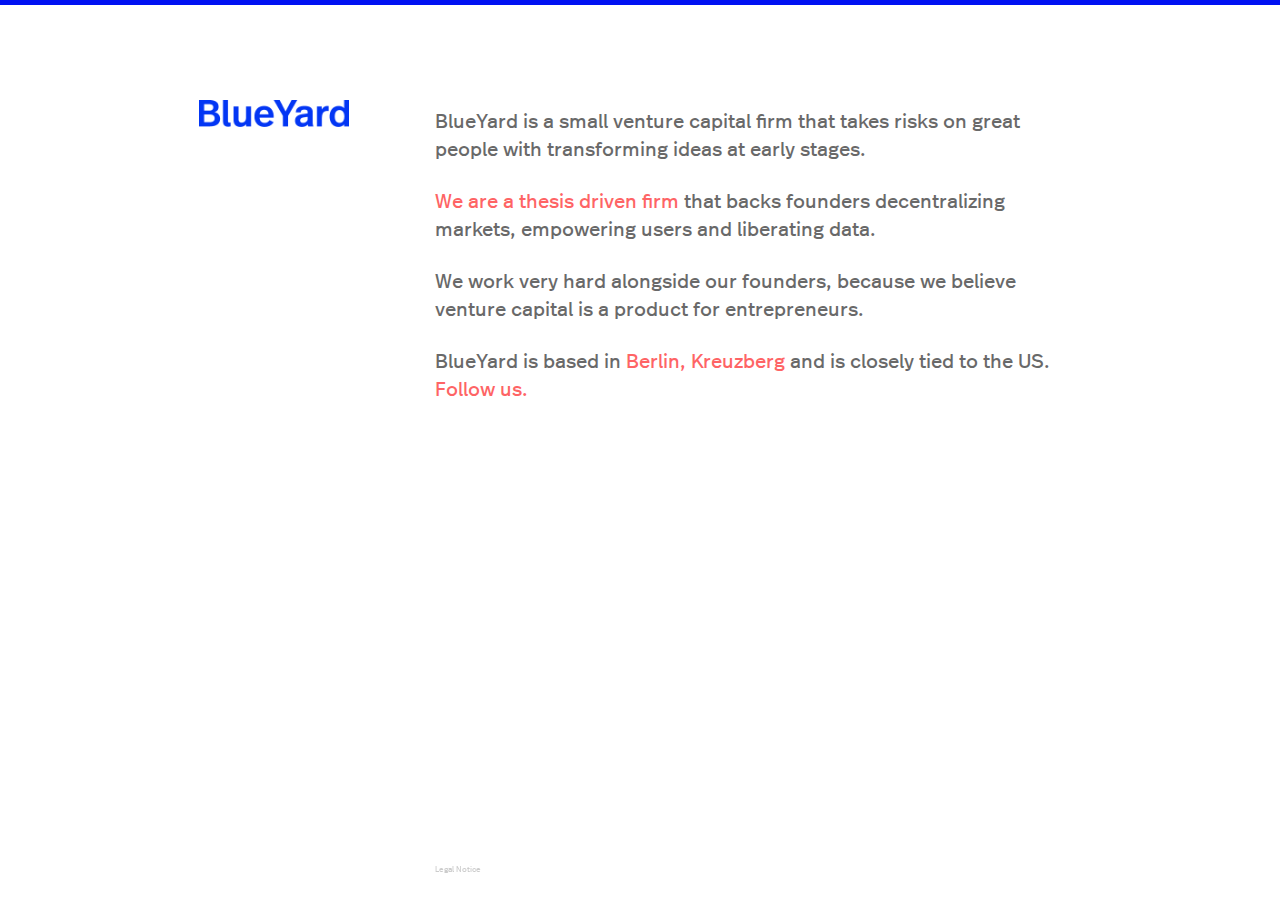
<file: index.html>
<!doctype html>
<html lang="en">
<head>
	<meta charset="utf-8">
	<meta name="viewport" content="width=device-width, initial-scale=1">
	
	<meta name="description" content="BlueYard Capital is a venture firm based in Berlin, investing a $120m early stage fund. We back founders that decentralize markets, empower users and liberate data." />
	<meta name="keywords" content="investor, entrepreneur, startup, europe, berlin, venture, capital, vc, capital, venturecapital, startups" />
	<meta name="author" content="BlueYard Capital" />
	
	<meta property="og:title" content="BlueYard Capital" />
	<meta property="og:type" content="website" />
	<meta property="og:image" content="images/blueyard-logo.gif" />
	<meta property="og:url" content="http://blueyard.com" />
	<meta property="og:description" content="BlueYard Capital is a venture firm based in Berlin, investing a $120m early stage fund. We back founders that decentralize markets, empower users and liberate data." />
	
	<link rel="stylesheet" href="css/toast.css">
	<link rel="stylesheet" href="css/style.css">
	<link rel="shortcut icon" href="favicon.ico" >
	
	<title>BlueYard</title>
</head>
<body>
	<div class="blue-stripe">&nbsp;</div>
	<div class="wrap">
	  	<div class="grids">
	  		<div class="grid-3" style="margin-bottom: .5em;">
	  			<img src="images/blueyard-logo.gif" class="logo" alt="BlueYard logo" />
	  		</div>
			<div class="grid-9" style="padding-top: 8px;">
				<p>BlueYard is a small venture capital firm that takes risks on great people with transforming ideas at early stages.</p>
				<p><a href="https://medium.com/@BlueYard/blueyard-thesis-cac357725ee6#.84cz6g1o0" class="red">We are a thesis driven firm</a> that backs founders decentralizing markets, empowering users and liberating data.</p>
				<p>We work very hard alongside our founders, because we believe venture capital is a product for entrepreneurs.</p>
				<p>BlueYard is based in <a href="https://goo.gl/maps/v8biz7i3VSo" class="red">Berlin, Kreuzberg</a> and is closely tied to the US. <a href="https://twitter.com/blueyard" class="red">Follow us.</a> </p>
			</div>
		</div>
	</div>
	<!-- Footer -->
	<div class="footer">
		<div class="wrap">
		  	<div class="grids impressum">
				<div class="grid-3">&nbsp;</div>
				<div class="grid-9">
					<span class=""><a href="impressum.html" class="blue">Legal Notice</a></span>
				</div>
			</div>
		</div>
		
	</div>
	<!-- /Footer -->
</body>
</html>
</file>
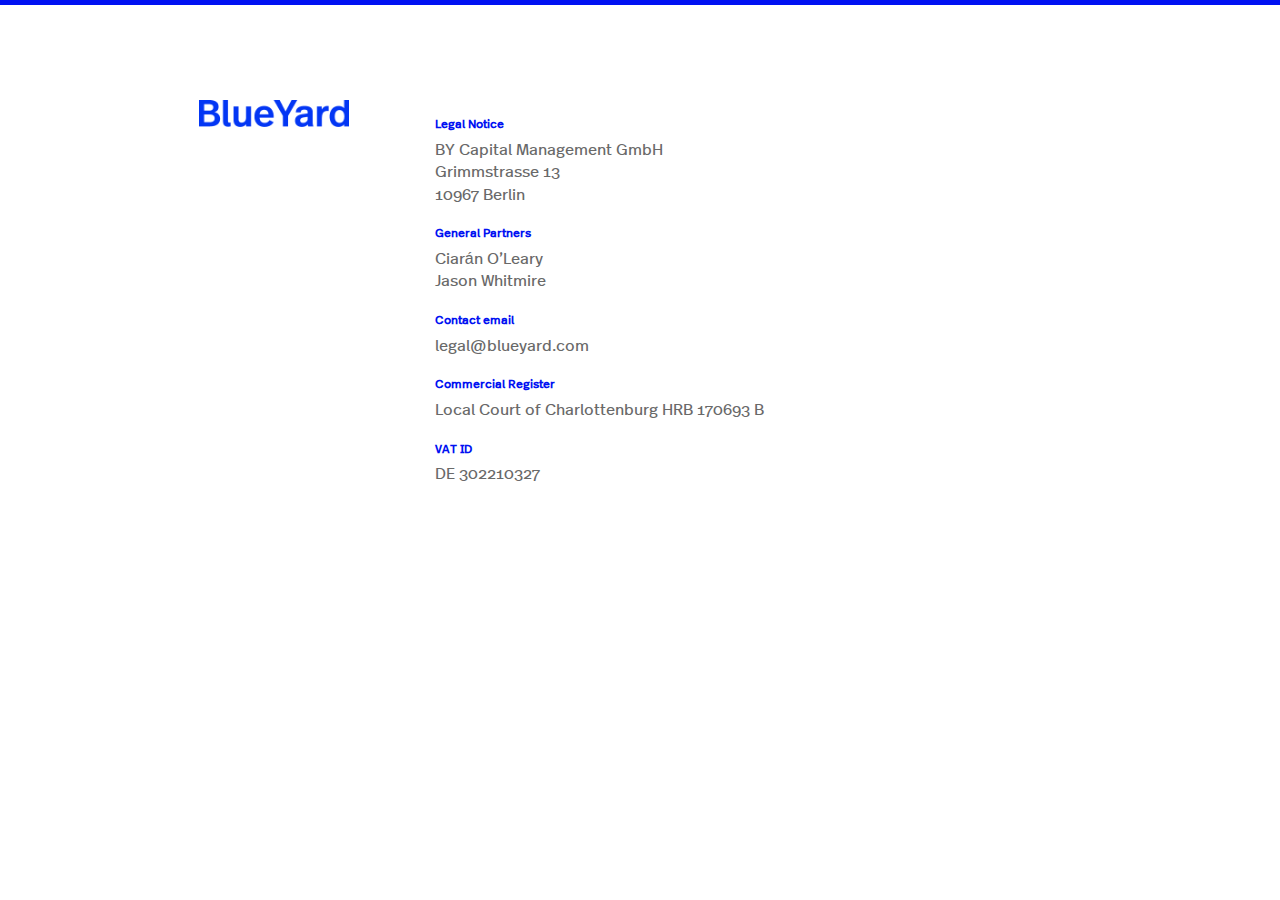
<file: impressum.html>
<!doctype html>
<html lang="en">
<head>
	<meta charset="utf-8">
	<meta name="viewport" content="width=device-width, initial-scale=1">

	<meta name="description" content="BlueYard Capital is a new venture firm based in Berlin, investing a $120m early stage fund across Europe. We back founders that decentralize markets, empower users and liberate data." />
	<meta name="keywords" content="investor, entrepreneur, startup, europe, berlin, venture, capital, vc, capital, venturecapital, startups" />
	<meta name="author" content="BlueYard Capital" />
	
	<meta property="og:title" content="BlueYard Capital" />
	<meta property="og:type" content="website" />
	<meta property="og:image" content="images/blueyard-logo.gif" />
	<meta property="og:url" content="http://blueyard.com" />
	<meta property="og:description" content="BlueYard Capital is a new venture firm based in Berlin, investing a $120m early stage fund across Europe. We back founders that decentralize markets, empower users and liberate data." />
	
	
	<link rel="stylesheet" href="css/toast.css">
	<link rel="stylesheet" href="css/style.css">
	<link rel="shortcut icon" href="favicon.ico" >
	
	<title>BlueYard</title>
</head>
<body>
	<div class="blue-stripe">&nbsp;</div>
	<div class="wrap">
	  	<div class="grids">
	  		<div class="grid-3" style="margin-bottom: .5em;">
	  			<img src="images/blueyard-logo.gif" class="logo" alt="BlueYard logo" />
	  		</div>
			<div class="grid-9 impressum" style="padding-top: 16px;">
				<h4>Legal Notice</h4>
				<p>BY Capital Management GmbH<br />
				Grimmstrasse 13<br />
				10967 Berlin
				</p>
				<h4>General Partners</h4>
				<p>Ciarán O’Leary<br />
				Jason Whitmire</p>
				<h4>Contact email</h4>
				<p>legal@blueyard.com
				</p>
				<h4>Commercial Register</h4>
				<p>Local Court of Charlottenburg HRB 170693 B
				</p>
				<h4>VAT ID</h4>
				<p>DE 302210327
			</div>
		</div>
	</div>
</body>
</html>
</file>
<file: css/style.css>
@font-face {
  font-family: 'RealTextWeb';
  src: url('RealTextWeb.woff') format('woff');
}

body {
	font-family: "RealTextWeb", 'Helvetica Neue', Helvetica, Arial, sans-serif;
	-webkit-font-smoothing: antialiased;
	/* setup OpenType features */
	font-feature-settings: "kern" 1, "liga" 1;
	text-transform: none;
	/* vendor prefixes */
	-webkit-font-feature-settings: "kern" 1, "liga" 1;
	-moz-font-feature-settings: "kern" 1, "liga" 1;
	-moz-font-feature-settings: "kern=1, liga=1";
	-ms-font-feature-settings: "kern" 1, "liga" 1;
	-o-font-feature-settings: "kern" 1, "liga" 1;
	
	font-size: 20px;
	line-height: 1.4;
	color: #696969;
	background-color: #fff;
}

.blue {
	color: #0011F2;
}

.red {
	color: #FE6465;
}

.green {
	color: #67D38A;
}

.blue-stripe {
	width: 100%;
	height: 5px;
	background-color: #0011F2;
	position: fixed;
	top: 0;
}

.logo {
	width: 150px;
}

.footer {
	position: fixed;
	bottom: 0%;
	width: 100%;
	padding-bottom: 1em;
}

h4 {
	color: #0011F2;
	font-size: .7em;
	letter-spacing: 0;
	margin: 0 auto .5em auto;
}

p {
	margin-bottom: 1.2em;
	font-weight: normal;

}

a {
	text-decoration: none;
	border: none;
}

a:hover {
	border-bottom: 2px solid;
}

.impressum a {
	font-size: .4em;
	color: #cccccc;
}

.impressum a:hover {
	border-bottom: 1px solid;	
}

.impressum p {
	font-size: .8em;
}

.impressum h4 {
	font-size: .6em;
	letter-spacing: 0;
}

/* Media Queries */
/* Tablet */
@media (max-width: 768px) and (min-width: 641px) {
	
	a {
		text-decoration: none;
		border-bottom: 2px solid;
	}
	
	a:hover {
		border: none;
	}

	.impressum a{
		text-decoration: none;
		border-bottom: 1px solid;	
	}
	
	.impressum a:hover {
		border: none;	
	}

}

/* Mobile */
@media (max-width: 640px) and (min-width: 481px) {  
  
  

}

/* Mobile */
@media (max-width: 480px) and (min-width: 0px) {  
  
  	body {
  		font-size: 17px;
  		line-height: 1.4;
  	}
  
  	.logo {
  		width: 120px;
  	}
  
  	a {
  		text-decoration: none;
  		border-bottom: 1.5px solid;
 	}
  
  	a:hover {
  		border: none;
  	}
  	
  	.impressum a {
  		text-decoration: none;
  		border-bottom: 1px solid;	
  	}
  	
  	.impressum a:hover {
  		border: none;	
  	}
  
}
</file>
<file: css/toast.css>
/* Toast.css */
@import url('reset.css');
@import url('grid.css');
</file>
